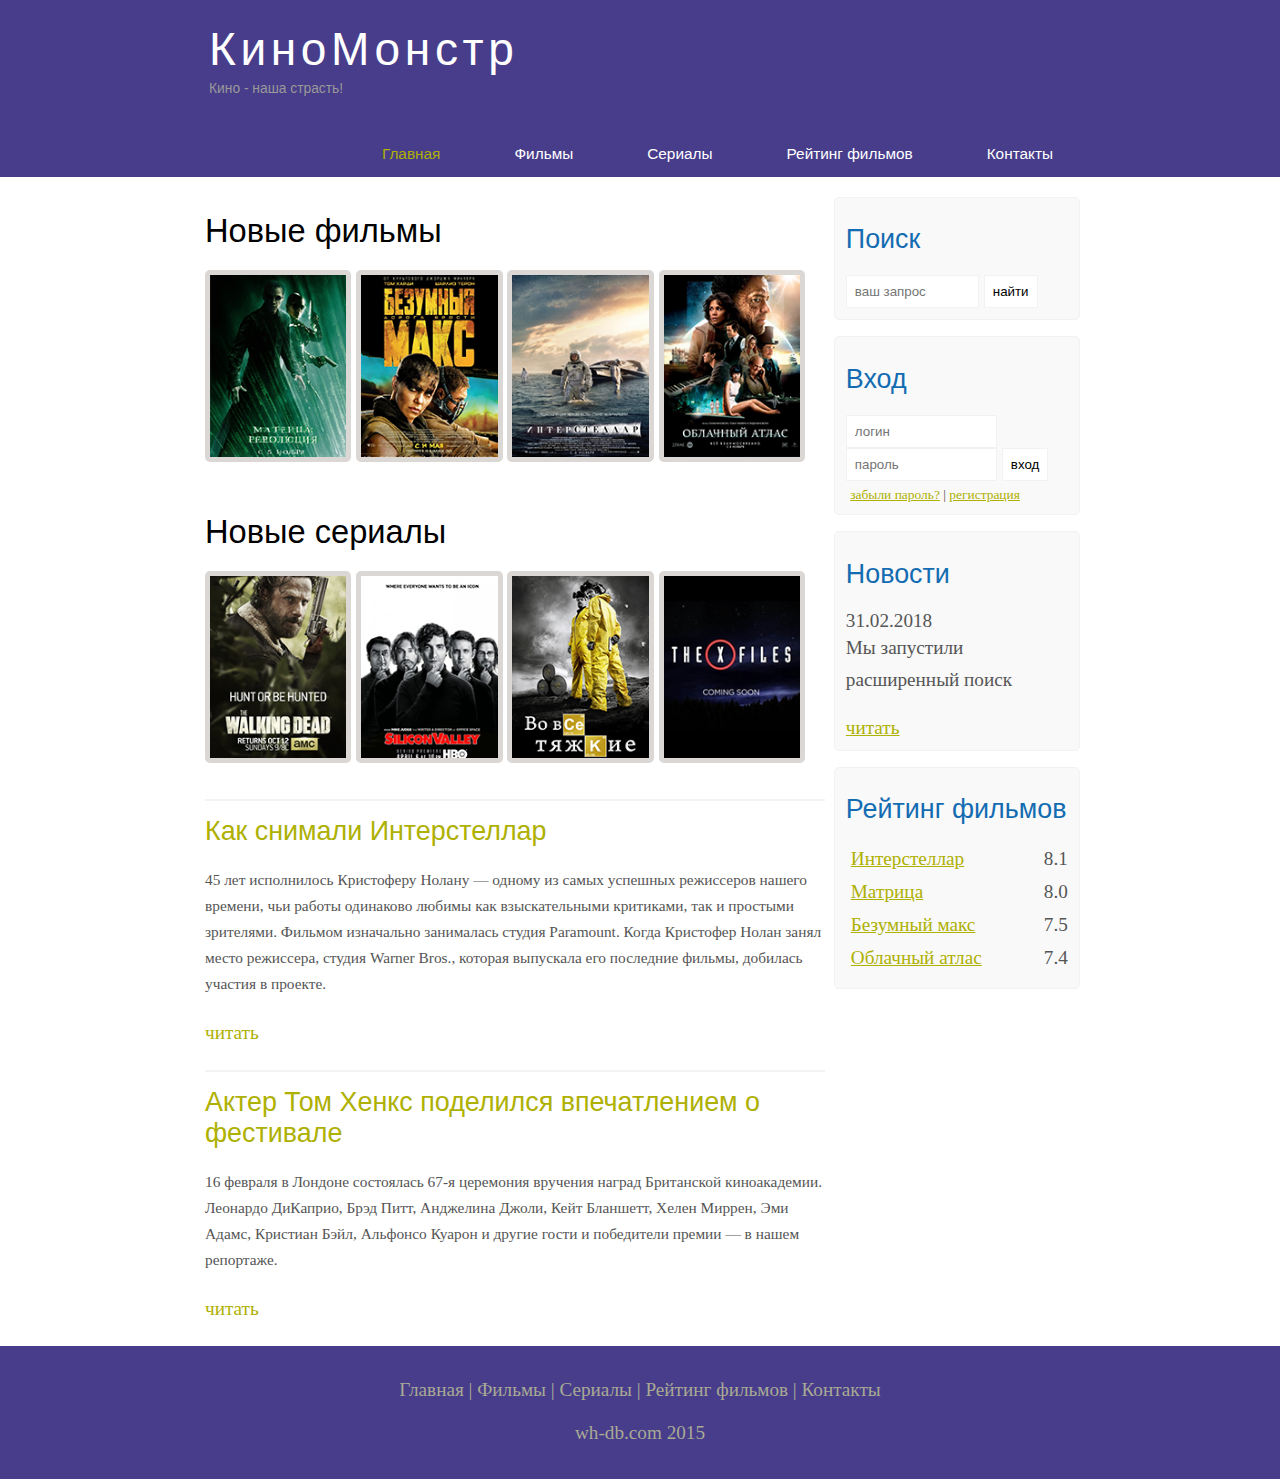
<file: index.html>
<!DOCTYPE html>
<html lang="en">
<head>
	<meta charset="UTF-8"> 
	<meta name="viewport" content="width=device-width, initial-scale=1.0">
	<title>Главная</title>
	<meta name="description" content="Киномонстр - это портал о кино" />
	<meta name="keywords" content="фильмы, фильмы онлайн, hd" />
	<link rel="stylesheet" href="assets/css/style.css">

</head>
<body>

	<div class="main">
		
		<div class="header">
			<div class="logo">
				<div class="logo_text">
					<h1><a href="#">КиноМонстр</a></h1>
					<h2>Кино - наша страсть!</h2>
				</div>
			</div>
			
			<div class="menubar">
				
				<ul class="menu">
					<li class="selected"><a href="#">Главная</a></li>	
					<li><a href="films.html">Фильмы</a></li>
					<li><a href="#">Сериалы</a></li>
					<li><a href="rating.html">Рейтинг фильмов</a></li>
					<li><a href="contacts.html">Контакты</a></li>
				</ul>

			</div>

		</div>

			
		<div class="site_content">
			
			<div class="sidebar_container">
				
				<div class="sidebar">
					<h2>Поиск</h2>
					<form method="post" action="#" id="search_form" >
						<input type="search" name="search_field" placeholder="ваш запрос" />
						<input type="submit" class="btn" value="найти" />
					</form>
				</div>

				<div class="sidebar">
					<h2>Вход</h2>
					<form method="post" action="#" id="login">
						
						<input type="text" name="login_field" placeholder="логин" />
						<input type="password" name="password_field" placeholder="пароль" />
						<input type="submit" class="btn" value="вход" />
						<div class="lables_passreg_text">
							<span><a href="#">забыли пароль?</a></span> | <span><a href="#">регистрация</a></span>
						</div>

					</form>
				</div>

				<div class="sidebar">
					<h2>Новости</h2>
					<span>31.02.2018</span>
					<p>Мы запустили расширенный поиск</p>
					<a href="#">читать</a>
				</div>

				<div class="sidebar">
					<h2>Рейтинг фильмов</h2>
					<ul>
						<li><a href="#">Интерстеллар</a><span class="rating_sidebar">8.1</span></li>
						<li><a href="#">Матрица</a><span class="rating_sidebar">8.0</span></li>
						<li><a href="#">Безумный макс</a><span class="rating_sidebar">7.5</span></li>
						<li><a href="#">Облачный атлас</a><span class="rating_sidebar">7.4</span></li>
					</ul>
				</div>

			</div>

			<div class="content">
				
				<h1>Новые фильмы</h1>

				<div class="films_block">
					
					<a href="#"><img src="assets/img/matrix.png" alt=""></a>
					<a href="#"><img src="assets/img/max.png" alt=""></a>
					<a href="#"><img src="assets/img/inter.png" alt=""></a>
					<a href="#"><img src="assets/img/cloud.png" alt=""></a>

				</div>

				<h1>Новые сериалы</h1>

				<div class="films_block">
					
					<a href="#"><img src="assets/img/dead.png" alt=""></a>
					<a href="#"><img src="assets/img/silicon.png" alt=""></a>
					<a href="#"><img src="assets/img/breakingbad.png" alt=""></a>
					<a href="#"><img src="assets/img/xfiles.png" alt=""></a>

				</div>


				<div class="posts">
					
					<hr>
					<h2> <a href="#">Как снимали Интерстеллар</a> </h2>
					<div class="posts_content">
						
						<p>
							
							45 лет исполнилось Кристоферу Нолану — одному из самых успешных режиссеров нашего времени, чьи работы одинаково любимы как взыскательными критиками, так и простыми зрителями. Фильмом изначально занималась студия Paramount. Когда Кристофер Нолан занял место режиссера, студия Warner Bros., которая выпускала его последние фильмы, добилась участия в проекте.

						</p>

					</div>

					<p><a href="#">читать</a></p>

					<hr>
		            <h2><a href="#">Актер Том Хенкс поделился впечатлением о фестивале</a></h2>
		            <div class="posts_content">
		              <p>16 февраля в Лондоне состоялась 67-я церемония вручения наград Британской киноакадемии. Леонардо ДиКаприо, Брэд Питт, Анджелина Джоли, Кейт Бланшетт, Хелен Миррен, Эми Адамс, Кристиан Бэйл, Альфонсо Куарон и другие гости и победители премии — в нашем репортаже.</p>
		            </div>
		            <p><a href="#">читать</a></p>

				</div>


			</div>

		</div>





	<div class="footer">
		<p>
			<a href="#">Главная</a> |
			<a href="films.html">Фильмы</a> | 
			<a href="#">Сериалы</a> |
			<a href="rating.html">Рейтинг фильмов</a> |
			<a href="contacts.html">Контакты</a>
		</p>
		<p>wh-db.com 2015</p>
	</div>

	</div>
	
</body>
</html>
</file>
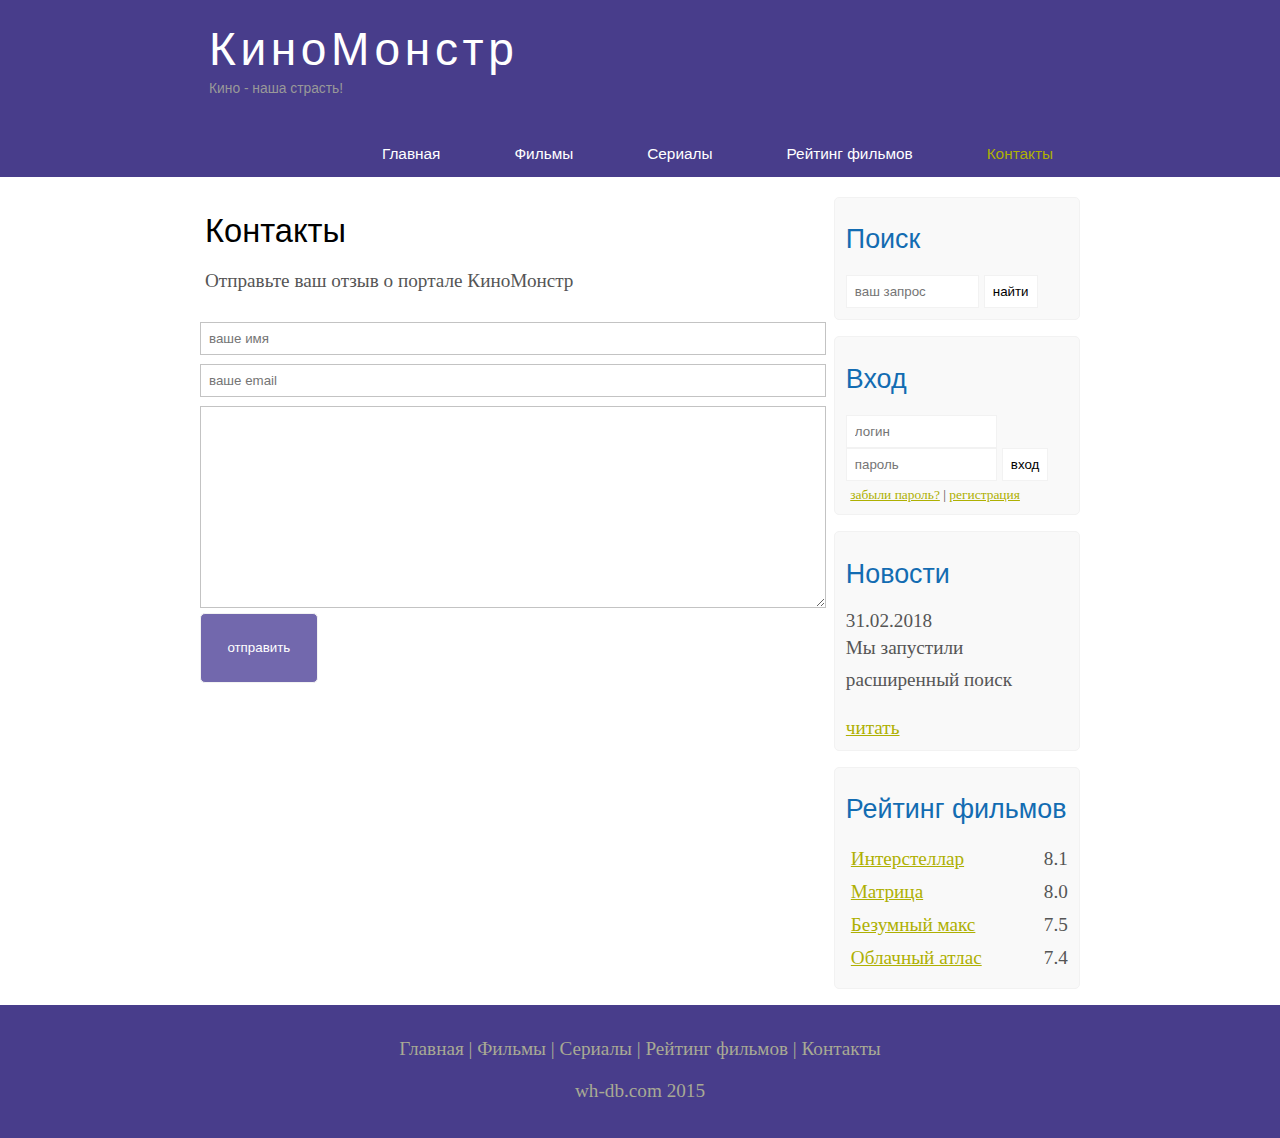
<file: contacts.html>
<!DOCTYPE html>
<html lang="en">

<head>
	<meta charset="UTF-8"> 
	<meta name="viewport" content="width=device-width, initial-scale=1.0">
	<title>Контакты</title>
	<meta name="description" content="Киномонстр - это портал о кино" />
	<meta name="keywords" content="фильмы, фильмы онлайн, hd" />
	<link rel="stylesheet" href="assets/css/style.css">

</head>

<body>

	<div class="main">

		<div class="header">
			<div class="logo">
				<div class="logo_text">
					<h1><a href="/">КиноМонстр</a></h1>
					<h2>Кино - наша страсть!</h2>
				</div>
			</div>

			<div class="menubar">

				<ul class="menu">
					<li><a href="index.html">Главная</a></li>
					<li><a href="films.html">Фильмы</a></li>
					<li><a href="#">Сериалы</a></li>
					<li><a href="rating.html">Рейтинг фильмов</a></li>
					<li class="selected"><a href="#">Контакты</a></li>
				</ul>

			</div>

		</div>


		<div class="site_content">

			<div class="sidebar_container">

				<div class="sidebar">
					<h2>Поиск</h2>
					<form method="post" action="#" id="search_form">
						<input type="search" name="search_field" placeholder="ваш запрос" />
						<input type="submit" class="btn" value="найти" />
					</form>
				</div>

				<div class="sidebar">
					<h2>Вход</h2>
					<form method="post" action="#" id="login">

						<input type="text" name="login_field" placeholder="логин" />
						<input type="password" name="password_field" placeholder="пароль" />
						<input type="submit" class="btn" value="вход" />
						<div class="lables_passreg_text">
							<span><a href="#">забыли пароль?</a></span> | <span><a href="#">регистрация</a></span>
						</div>

					</form>
				</div>

				<div class="sidebar">
					<h2>Новости</h2>
					<span>31.02.2018</span>
					<p>Мы запустили расширенный поиск</p>
					<a href="#">читать</a>
				</div>

				<div class="sidebar">
					<h2>Рейтинг фильмов</h2>
					<ul>
						<li><a href="#">Интерстеллар</a><span class="rating_sidebar">8.1</span></li>
						<li><a href="#">Матрица</a><span class="rating_sidebar">8.0</span></li>
						<li><a href="#">Безумный макс</a><span class="rating_sidebar">7.5</span></li>
						<li><a href="#">Облачный атлас</a><span class="rating_sidebar">7.4</span></li>
					</ul>
				</div>

			</div>

			<div class="content">
				<h1>Контакты</h1>
				<div class="contact_text">Отправьте ваш отзыв о портале КиноМонстр</div>
										


				</div>
			<div class="send">
				<form method="post" action="#" id="review">

					<input type="text" name="review_name" placeholder="ваше имя" >
					<input type="text" name="review_email" placeholder="ваше email" >
					<textarea name="review_text"></textarea>
					<input type="submit" value="отправить">

				 </form>
			</div>

			</div>



		</div>


	</div>

	</div>





	<div class="footer">
		<p>
			<a href="index.html">Главная</a> |
			<a href="films.html">Фильмы</a> |
			<a href="#">Сериалы</a> |
			<a href="rating.html">Рейтинг фильмов</a> |
			<a href="#">Контакты</a>
		</p>
		<p>wh-db.com 2015</p>
	</div>

	</div>

</body>

</html>
</file>
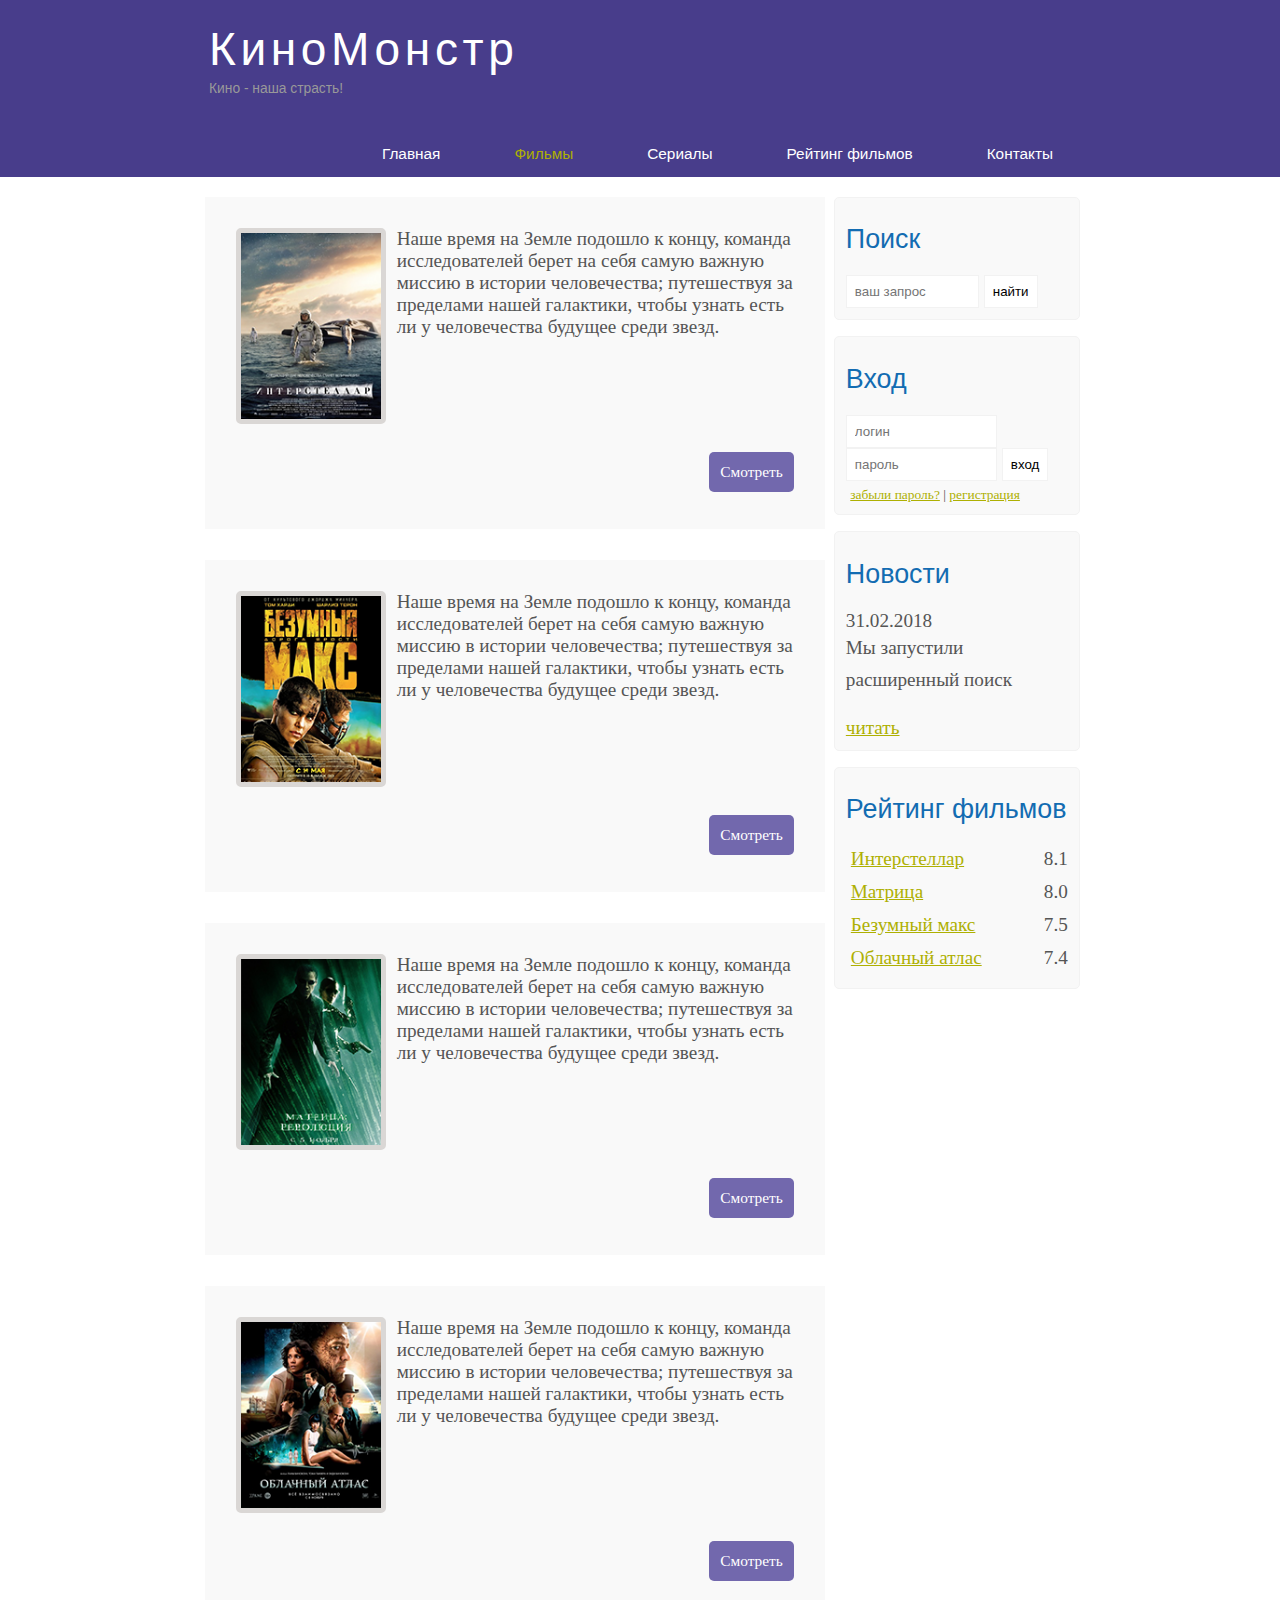
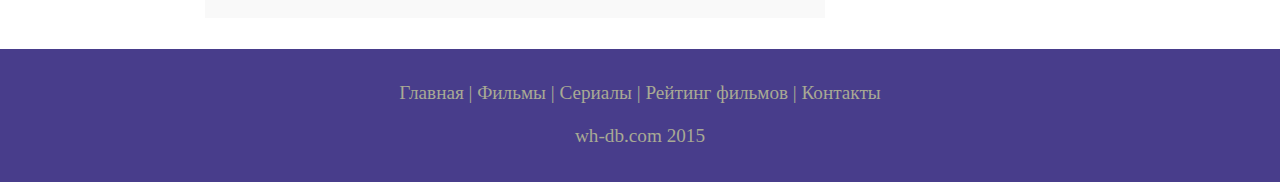
<file: films.html>
<!DOCTYPE html>
<html lang="en">
<head>
	<meta charset="UTF-8"> 
	<meta name="viewport" content="width=device-width, initial-scale=1.0">
	<title>Фильмы</title>

	<meta name="description" content="Киномонстр - это портал о кино" />
	<meta name="keywords" content="фильмы, фильмы онлайн, hd" />
	<link rel="stylesheet" href="assets/css/style.css">
</head>
<body>

	<div class="main">

		<div class="header">
			<div class="logo">
				<div class="logo_text">
					<h1><a href="/">КиноМонстр</a></h1>
					<h2>Кино - наша страсть!</h2>
				</div>
			</div>

			<div class="menubar">

				<ul class="menu">
					<li><a href="index.html">Главная</a></li>
					<li class="selected"><a href="#">Фильмы</a></li>
					<li><a href="#">Сериалы</a></li>
					<li><a href="rating.html">Рейтинг фильмов</a></li>
					<li><a href="contacts.html">Контакты</a></li>
				</ul>

			</div>

		</div>


		<div class="site_content">

			<div class="sidebar_container">

				<div class="sidebar">
					<h2>Поиск</h2>
					<form method="post" action="#" id="search_form">
						<input type="search" name="search_field" placeholder="ваш запрос" />
						<input type="submit" class="btn" value="найти" />
					</form>
				</div>

				<div class="sidebar">
					<h2>Вход</h2>
					<form method="post" action="#" id="login">

						<input type="text" name="login_field" placeholder="логин" />
						<input type="password" name="password_field" placeholder="пароль" />
						<input type="submit" class="btn" value="вход" />
						<div class="lables_passreg_text">
							<span><a href="#">забыли пароль?</a></span> | <span><a href="#">регистрация</a></span>
						</div>

					</form>
				</div>

				<div class="sidebar">
					<h2>Новости</h2>
					<span>31.02.2018</span>
					<p>Мы запустили расширенный поиск</p>
					<a href="#">читать</a>
				</div>

				<div class="sidebar">
					<h2>Рейтинг фильмов</h2>
					<ul>
						<li><a href="#">Интерстеллар</a><span class="rating_sidebar">8.1</span></li>
						<li><a href="#">Матрица</a><span class="rating_sidebar">8.0</span></li>
						<li><a href="#">Безумный макс</a><span class="rating_sidebar">7.5</span></li>
						<li><a href="#">Облачный атлас</a><span class="rating_sidebar">7.4</span></li>
					</ul>
				</div>

			</div>

			<div class="content">
				<div class="info_film">
					<img src="assets/img/inter.png" alt="">
					Наше время на Земле подошло к концу, команда исследователей берет на себя самую важную миссию в истории человечества;
					 путешествуя за пределами нашей галактики, чтобы узнать есть ли у человечества будущее среди звезд.
					<div class="button"><a href="show.html">Смотреть</a></div>

				</div>

				<div class="info_film">
					<img src="assets/img/max.png" alt="">
					Наше время на Земле подошло к концу, команда исследователей берет на себя самую важную миссию в истории человечества;
					 путешествуя за пределами нашей галактики, чтобы узнать есть ли у человечества будущее среди звезд.
					<div class="button"><a href="#">Смотреть</a></div>

				</div>


				<div class="info_film">
					<img src="assets/img/matrix.png" alt="">
					Наше время на Земле подошло к концу, команда исследователей берет на себя самую важную миссию в истории человечества;
					 путешествуя за пределами нашей галактики, чтобы узнать есть ли у человечества будущее среди звезд.
					<div class="button"><a href="#">Смотреть</a></div>

				</div>



				<div class="info_film">
					<img src="assets/img/cloud.png" alt="">
					Наше время на Земле подошло к концу, команда исследователей берет на себя самую важную миссию в истории человечества;
					 путешествуя за пределами нашей галактики, чтобы узнать есть ли у человечества будущее среди звезд.
					<div class="button"><a href="#">Смотреть</a></div>

				</div>
										


				</div>
			

			</div>



		</div>


	</div>

	</div>





	<div class="footer">
		<p>
			<a href="index.html">Главная</a> |
			<a href="#">Фильмы</a> |
			<a href="#">Сериалы</a> |
			<a href="rating.html">Рейтинг фильмов</a> |
			<a href="contacts.html">Контакты</a>
		</p>
		<p>wh-db.com 2015</p>
	</div>

	</div>

</body>

</html>
</file>
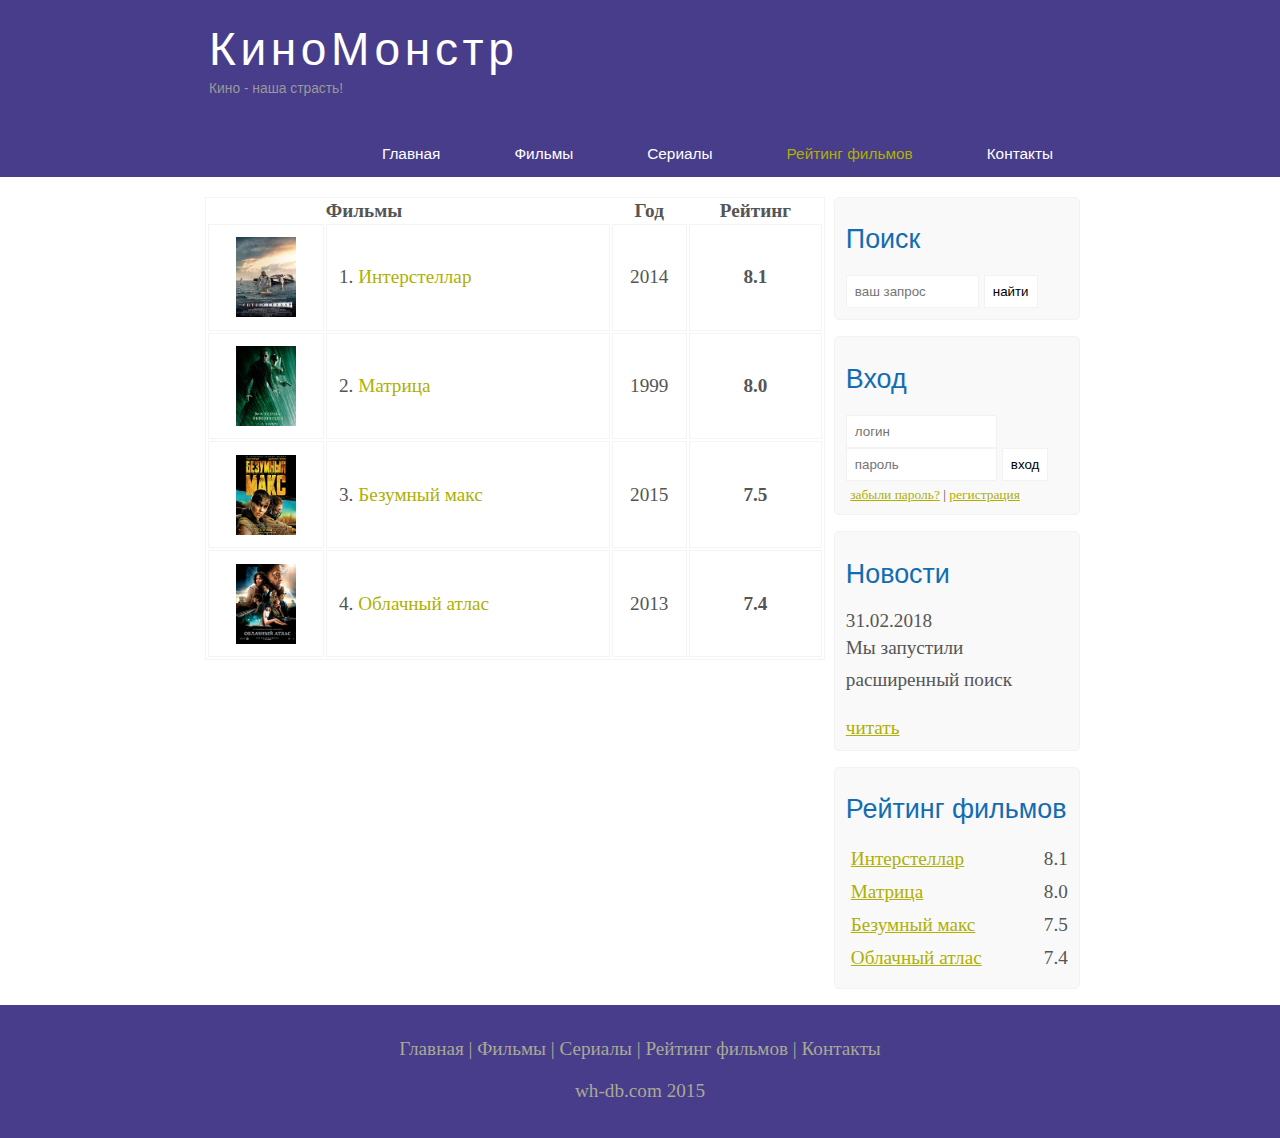
<file: rating.html>
<!DOCTYPE html>
<html lang="en">
<head>
	<meta charset="UTF-8"> 
	<meta name="viewport" content="width=device-width, initial-scale=1.0">
	<title>Рейтинг фильмов</title>
	<meta name="description" content="Киномонстр - это портал о кино" />
	<meta name="keywords" content="фильмы, фильмы онлайн, hd" />
	<link rel="stylesheet" href="assets/css/style.css">
</head>

<body>

	<div class="main">

		<div class="header">
			<div class="logo">
				<div class="logo_text">
					<h1><a href="/">КиноМонстр</a></h1>
					<h2>Кино - наша страсть!</h2>
				</div>
			</div>

			<div class="menubar">

				<ul class="menu">
					<li><a href="index.html">Главная</a></li>
					<li><a href="films.html">Фильмы</a></li>
					<li><a href="#">Сериалы</a></li>
					<li class="selected"><a href="#">Рейтинг фильмов</a></li>
					<li><a href="contacts.html">Контакты</a></li>
				</ul>

			</div>

		</div>


		<div class="site_content">

			<div class="sidebar_container">

				<div class="sidebar">
					<h2>Поиск</h2>
					<form method="post" action="#" id="search_form">
						<input type="search" name="search_field" placeholder="ваш запрос" />
						<input type="submit" class="btn" value="найти" />
					</form>
				</div>

				<div class="sidebar">
					<h2>Вход</h2>
					<form method="post" action="#" id="login">

						<input type="text" name="login_field" placeholder="логин" />
						<input type="password" name="password_field" placeholder="пароль" />
						<input type="submit" class="btn" value="вход" />
						<div class="lables_passreg_text">
							<span><a href="#">забыли пароль?</a></span> | <span><a href="#">регистрация</a></span>
						</div>

					</form>
				</div>

				<div class="sidebar">
					<h2>Новости</h2>
					<span>31.02.2018</span>
					<p>Мы запустили расширенный поиск</p>
					<a href="#">читать</a>
				</div>

				<div class="sidebar">
					<h2>Рейтинг фильмов</h2>
					<ul>
						<li><a href="#">Интерстеллар</a><span class="rating_sidebar">8.1</span></li>
						<li><a href="#">Матрица</a><span class="rating_sidebar">8.0</span></li>
						<li><a href="#">Безумный макс</a><span class="rating_sidebar">7.5</span></li>
						<li><a href="#">Облачный атлас</a><span class="rating_sidebar">7.4</span></li>
					</ul>
				</div>

			</div>

			<div class="content">
				<table>
					<tr>
						<th></th>
						<th>Фильмы</th>
						<th class="center">Год</th>
						<th class="center">Рейтинг</th>
					</tr>

					<tr>
						<td  class="center"><img src="assets/img/inter.png" alt=""></td>
						<td> 1. <a href="show.html">Интерстеллар</a></td>
						<td class="center">2014</td>
						<td class="center rating">8.1</td>



					</tr>

					<tr>
						<td  class="center"><img src="assets/img/matrix.png" alt=""></td>
						<td> 2. <a href="show.html">Матрица</a></td>
						<td class="center">1999</td>
						<td class="center rating">8.0</td>



					</tr>



					<tr>
						<td  class="center"><img src="assets/img/max.png" alt=""></td>
						<td> 3. <a href="show.html">Безумный макс</a></td>
						<td class="center">2015</td>
						<td class="center rating">7.5</td>



					</tr>



					<tr>
						<td  class="center"s><img src="assets/img/cloud.png" alt=""></td>
						<td> 4. <a href="show.html">Облачный атлас</a></td>
						<td class="center">2013</td>
						<td class="center rating">7.4</td>



					</tr>
				</table>




				</div>
										


				</div>
			

			</div>



		</div>


	</div>

	</div>





	<div class="footer">
		<p>
			<a href="index.html">Главная</a> |
			<a href="films.html">Фильмы</a> |
			<a href="#">Сериалы</a> |
			<a href="#">Рейтинг фильмов</a> |
			<a href="contacts.html">Контакты</a>
		</p>
		<p>wh-db.com 2015</p>
	</div>

	</div>

</body>

</html>
</file>
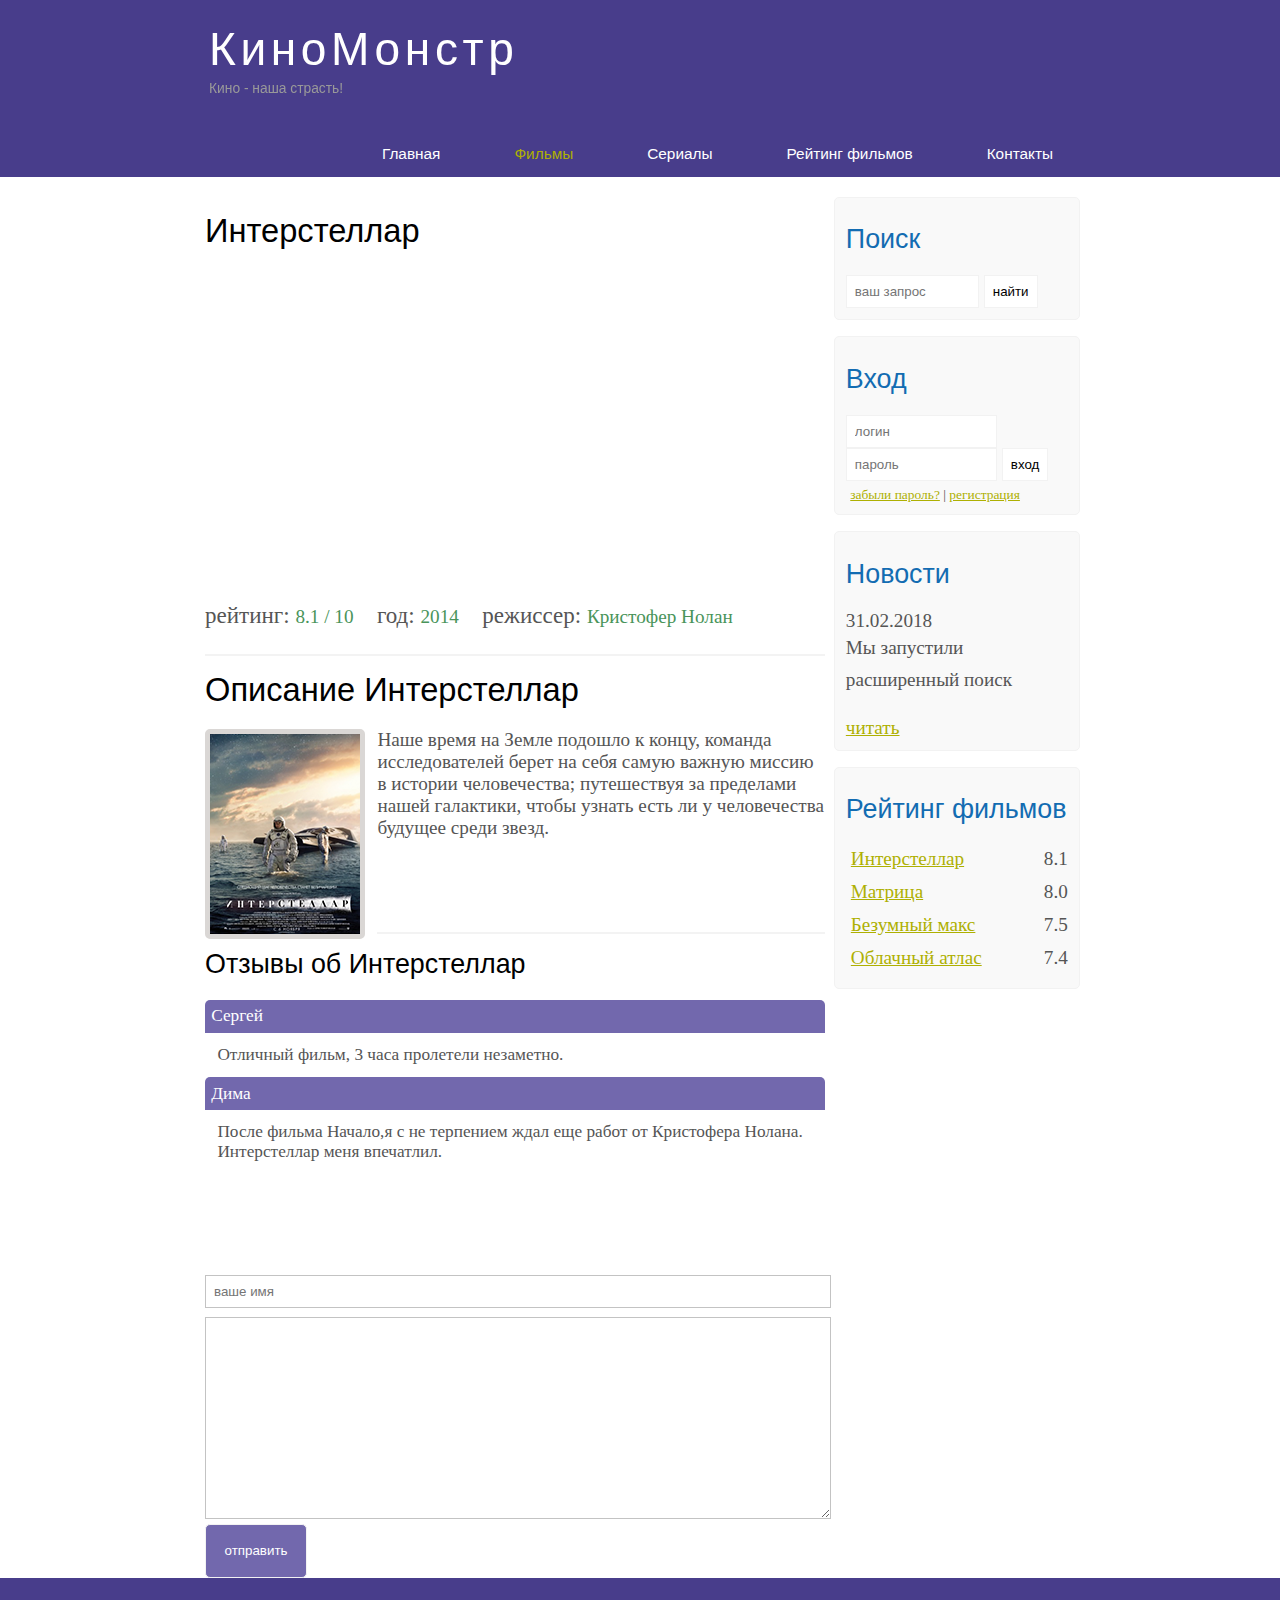
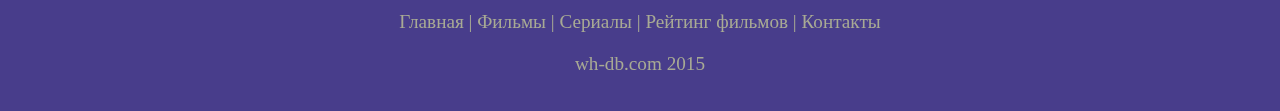
<file: show.html>
<!DOCTYPE html>
<html lang="en">

<head>
	<meta charset="UTF-8"> 
	<meta name="viewport" content="width=device-width, initial-scale=1.0">
	<title>Интерстеллар</title>
	<meta name="description" content="Киномонстр - это портал о кино" />
	<meta name="keywords" content="фильмы, фильмы онлайн, hd" />
	<link rel="stylesheet" href="assets/css/style.css">
</head>


<body>

	<div class="main">

		<div class="header">
			<div class="logo">
				<div class="logo_text">
					<h1><a href="#">КиноМонстр</a></h1>
					<h2>Кино - наша страсть!</h2>
				</div>
			</div>

			<div class="menubar">

				<ul class="menu">
					<li><a href="index.html">Главная</a></li>
					<li class="selected"><a href="#">Фильмы</a></li>
					<li><a href="#">Сериалы</a></li>
					<li><a href="rating.html">Рейтинг фильмов</a></li>
					<li><a href="contacts.html">Контакты</a></li>
				</ul>

			</div>

		</div>


		<div class="site_content">

			<div class="sidebar_container">

				<div class="sidebar">
					<h2>Поиск</h2>
					<form method="post" action="#" id="search_form">
						<input type="search" name="search_field" placeholder="ваш запрос" />
						<input type="submit" class="btn" value="найти" />
					</form>
				</div>

				<div class="sidebar">
					<h2>Вход</h2>
					<form method="post" action="#" id="login">

						<input type="text" name="login_field" placeholder="логин" />
						<input type="password" name="password_field" placeholder="пароль" />
						<input type="submit" class="btn" value="вход" />
						<div class="lables_passreg_text">
							<span><a href="#">забыли пароль?</a></span> | <span><a href="#">регистрация</a></span>
						</div>

					</form>
				</div>

				<div class="sidebar">
					<h2>Новости</h2>
					<span>31.02.2018</span>
					<p>Мы запустили расширенный поиск</p>
					<a href="#">читать</a>
				</div>

				<div class="sidebar">
					<h2>Рейтинг фильмов</h2>
					<ul>
						<li><a href="#">Интерстеллар</a><span class="rating_sidebar">8.1</span></li>
						<li><a href="#">Матрица</a><span class="rating_sidebar">8.0</span></li>
						<li><a href="#">Безумный макс</a><span class="rating_sidebar">7.5</span></li>
						<li><a href="#">Облачный атлас</a><span class="rating_sidebar">7.4</span></li>
					</ul>
				</div>

			</div>

			<div class="content">
				<h1>Интерстеллар</h1>
				<iframe width="560" height="315" src="https://www.youtube.com/embed/qcPfI0y7wRU" frameborder="0"
					allow="accelerometer; autoplay; encrypted-media; gyroscope; picture-in-picture"
					allowfullscreen></iframe>
				<div class="info_film_page">
					<span class="label">рейтинг: </span><span class="value">8.1 / 10</span>
					<span class="label">год: </span><span class="value">2014</span>
					<span class="label">режиссер: </span><span class="value">Кристофер Нолан</span>

					
				</div>
				<hr>
				<h1>Описание Интерстеллар</h1>
				<div class="description_film">
					<img src="assets/img/inter.png" alt="">
					Наше время на Земле подошло к концу, команда исследователей берет на себя самую важную миссию в истории человечества;
					 путешествуя за пределами нашей галактики, чтобы узнать есть ли у человечества будущее среди звезд.

				</div>						

				<hr>

				<h2>Отзывы об Интерстеллар</h2>
				<div class="reviews">

					<div class="review_name">Сергей</div>

					<div class="review_text">
						Отличный фильм, 3 часа пролетели незаметно.
					</div>

					<div class="review_name">Дима</div>
					<div class="review_text">
						После фильма Начало,я с не терпением ждал еще работ от Кристофера Нолана.
						Интерстеллар меня впечатлил.
					</div>

				</div>
			<div class="send">
				<form method="post" action="#" id="review">

					<input type="text" name="review_name" placeholder="ваше имя" >
					<textarea name="review_text"></textarea>
					<input type="submit" value="отправить">

				 </form>
			</div>

			</div>



		</div>


	</div>

	</div>





	<div class="footer">
		<p>
			<a href="index.html">Главная</a> |
			<a href="#">Фильмы</a> |
			<a href="#">Сериалы</a> |
			<a href="rating.html">Рейтинг фильмов</a> |
			<a href="contacts.html">Контакты</a>
		</p>
		<p>wh-db.com 2015</p>
	</div>

	</div>

</body>

</html>
</file>
<file: assets/css/style.css>
* {
  margin: 0;
  padding: 0; 
}

body { 
  font-size: 1.2em;
  background-color: #fff;
  color: #555;
}

p {
  padding: 0 0 20px 0;
  line-height: 1.7em;
}

input[type="text"], input[type="password"], input[type="search"] {
  color: #5d5d5d;
  width: 60%;
  padding: 8px;
} 

input, textarea {
  outline: none;
  border: none;
  border: solid 1px #f2f2f2;
}

h1, h2 {
  font: normal 170% 'century gothic', arial;
  margin: 0 0 15px 0;
  padding: 15px 0 5px 0;
  color: #000;
}

h2 {
  font-size: 140%;
}

a, a:hover {
  outline: none;
  text-decoration: underline;
  color: #aeb002;
}

ul {
  margin: 2px 0 22px 17px;
}

ul li {
  margin: 0 0 6px 0;
  padding: 0 0 4px 5px;
  line-height: 1.5em;
}


.header {
  background-color: darkslateblue;
  height: 177px;
  font-size: 0.8em;
  margin-left: 0px;
  margin-right: 0px;
  min-width: 900px;
}

.main, .logo, .menubar, .site_content, .footer {
  margin-left: auto;
  margin-right: auto;
}

.logo {
  width: 880px;
  padding-bottom: 40px;
}

.logo h1, .logo h2 {
  font: normal 300% 'century gothic', arial, sans-serif;
  margin: 0 0 0 9px;
}

.logo_text h1, .logo_text h1 a, .logo_text h1 a:hover {
  padding: 22px 0 0 0;
  color: #fff;
  letter-spacing: 0.1em;
  text-decoration: none;
}

.logo_text h2 {
  font-size: 0.9em;
  padding: 4px 0 0 0;
  color: #999;
}

.menubar {
  width: 900px;
  height: 46px;
}

ul.menu {
  float: right;
}

ul.menu li {
  float: left;
  padding: 0 0 0 9px;
  list-style: none;
  margin: 1px 2px 0 0;
}

ul.menu li a {
  font: normal 100% 'trebuchet ms', sans-serif;
  display: block;
  height: 20px;
  padding: 6px 35px 5px 28px;
  color: #fff;
  text-decoration: none;
}

ul.menu li.selected a {
  color: #aeb002;
}

ul.menu li a:hover {
  color: #e4ec04;
}

hr {
  border: solid 1px #f3f3f3;
}

.site_content {
  width: 880px;
  overflow:hidden;
  margin: 20px auto 0 auto;
  background-color: white;
}

.sidebar_container {
  float: right;;
  width: 224px;
}

.sidebar {
  float: right;
  width: 222px;
  padding: 5%;
  margin: 0 0 16px 0;
  border: solid 1px #f2f2f2;
  border-radius: 5px;
  background-color: #f9f9f9;
}

.btn {
  padding: 8px;
  background-color: white;
  cursor:pointer;
}

.sidebar h2 {
  color: #136cb2;
}

.lables_passreg_text {
  font-size: 0.7em;
  margin-top: 3%;
  margin-left: 2%;
}

.sidebar ul {
  margin: 0;
}

.sidebar ul li {
  list-style-type: none;
  margin: 0 0 0 0;
}

.sidebar .rating_sidebar {
  float: right;
}


.content {
  text-align: left;
  width: 620px;
  padding: 0 0 0 5px;
  float: left;
}

.content a {
  text-decoration: none;
}

.films_block {
  margin-bottom: 5%;
}

.films_block img {
  border-radius: 5px;
  border: solid 5px #dad7d5;
  width: 22%;
} 

.posts .posts_content {
  font-size: 0.8em;
}

.info_film_page{
  margin-top: 2%;
  margin-bottom: 4%;
}

.info_film_page .label{
  font-size: 1.2em;
}

.info_film_page .value{
  font-size: 1em;
  color: #49945a;
  margin-right: 3%;
}

.description_film{
  margin-bottom: 15%;
}

.description_film img{
  float: left;
  margin-right: 2%;
  border-radius: 5px;
  border: solid 5px #dad7d5;
}

.reviews{
  margin-bottom: 4%;
  font-size: 0.9em;
}

.reviews .review_name{
  background-color: #7268ad;
  color: white;
  padding: 1%;
  border-top-left-radius: 5px;
  border-top-right-radius: 5px;
}

.reviews .review_text{
  padding-top: 2%;
  padding-bottom: 2%;
  padding-left: 2%;
}

.send{
  margin-top: 100px;

}


.send input[type="text"] , textarea {
  border: solid 1px #c3c3c3;
  

}

.send input[type="text"] {
  width: 608px;
  margin-bottom: 9px;
}

.send textarea{
  width: 624px;
  height: 200px;
}

.send input[type="submit"] {
  background-color: #7268ad;
  padding: 3%;
  color: white;
  border-radius: 5px; 
}

.contact_text{
  margin-bottom: 30px;
}

.info_film{
  margin-bottom: 5%;
  background-color: #f9f9f9;
  padding: 5%;
  height: 270px;
}

.info_film img{
  float: left;
  margin-right: 2%;
  border-radius: 5px;
  border: solid 5px #dad7d5;
  width: 25%;



}


.button {
  background-color: #7268ad;
  padding: 2%;
  border-radius: 5px;
  float: right;
  margin-top: 5%;
  clear: both;
  font-size: 0.8em;
  color: white;

}

.button a{
    color: white;
}

table{
  width: 100%;
  border: solid 1px #f4f4f4;
}


td{
  padding: 2%;
  border: solid 1px #f4f4f4;
}

td img{
  width: 60px;
  vertical-align: middle;
}

.center{
  text-align: center;
}

.rating{
  font-weight: bold;
}






.footer {
  width: 100%;
  height: 100px;
  padding: 28px 0 5px 0;
  text-align: center;
  background-color: darkslateblue;
  color: #a8aa94;
  margin-left: 0px;
  margin-right: 0px;
  min-width: 900px;
}

.footer a {
  color: #a8aa94;
  text-decoration: none;
}

.footer a:hover {
  color: #fff;
  text-decoration: none;
}

.footer p {
  padding: 0 0 10px 0;
}




/*CSS Mobile*/

@media only screen
and (min-device-width : 320px)
and (max-device-width : 568px){

  .header{
    background-color: #257965;

    min-width: 100%;
    height: 20%;

    text-align: center;
  }


  .logo{
    width: 100%
  }


  .site_content{
    width: 100%;
    text-align: center;
  }


  .menubar{
    width: 100%;
    height: 100%;
  }
  

  .content{
    width: 100%;
    text-align: center;
  }

  .sidebar_container{
    display: none;
  }

  .footer{
    display: none;
  }

  ul.menu{
    float: none;
  }

  ul.menu li{
    margin: 0;
    padding: 0;
    float: none;
  }

  .logo_text h1{
    font: normal 235%  'century gothic', arial, sans-serif;
  }

    .logo_text h2{
    font: normal 100%  'century gothic', arial, sans-serif;
    color: #fff;
  }

  .content h1, .content h2{
    font: normal 110%  'century gothic', arial;
  }


  /*Film Page*/

  .films_block img{
    width: 43%;
  }


  .posts_content p{
    line-height: 1.5;
    padding: 3%;
    text-align: left;
  }

  .posts p{
    font-size: 120%;
  }

  .info_film{
    float: none;
    height: 100%;
  }

  .info_film img{
    width: 90%;
    margin-bottom: 5%;
  }
  

  .button{
    float: none;
  }

  /*Rating page*/

  table{
    display: block;
  }

  th{
    font-size: 78%;
  }


  td{
    margin: 0;
    padding: 0;
    font-size: 95%;
    text-align: left;
  }

  /*Show Page*/

  iframe{
    width: 88%;
    height: 100%;
  }

  .description_film{
    width: 90%;
    text-align: left;
    margin-left: 2%;
  }

  .description_film img{
    float: none;
    width: 73%;
    display: block;
    margin: 0;
    padding: 0;
    margin-left: 11%;
    margin-bottom: 7%;
  }

  .reviews{
    text-align: left;
    width: 96%;
  }

  .send input[type="text"]{
    width: 80%;
  }

  .send textarea{
    width: 85%;
  }
}
</file>
